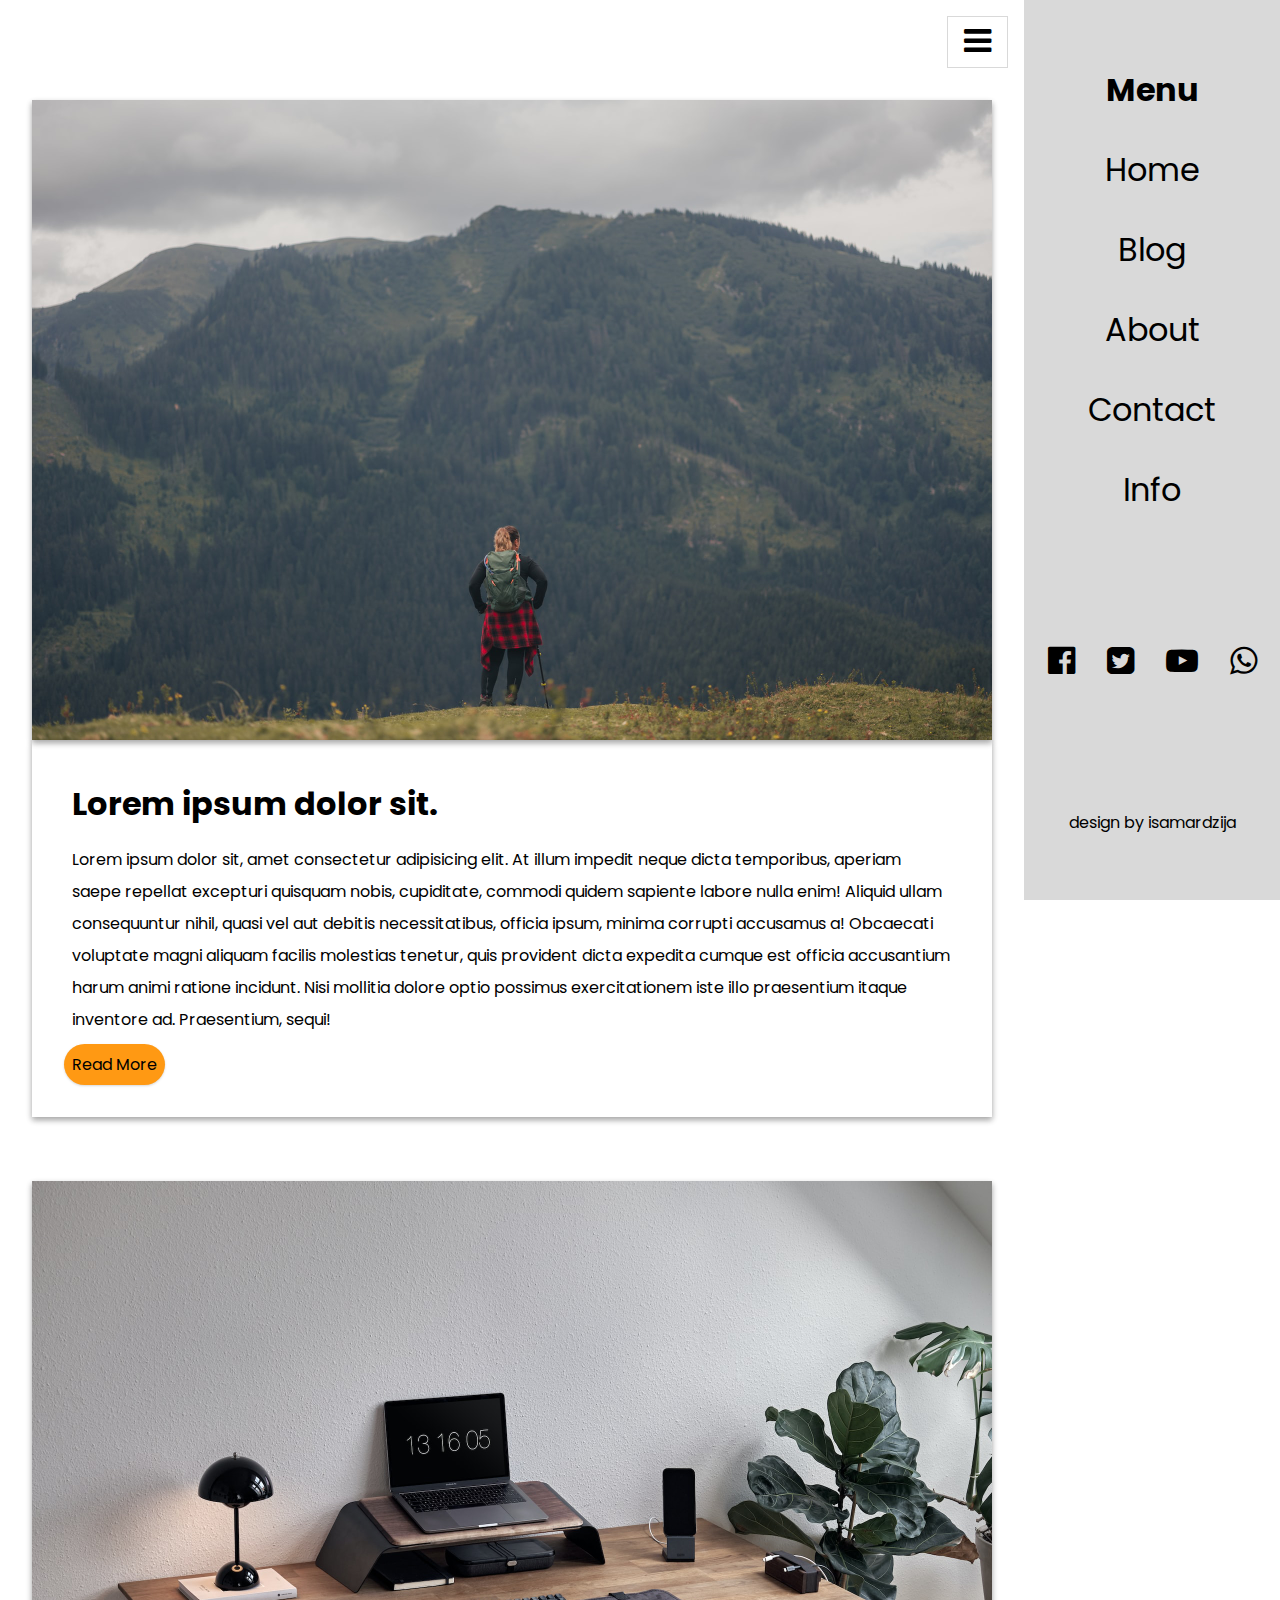
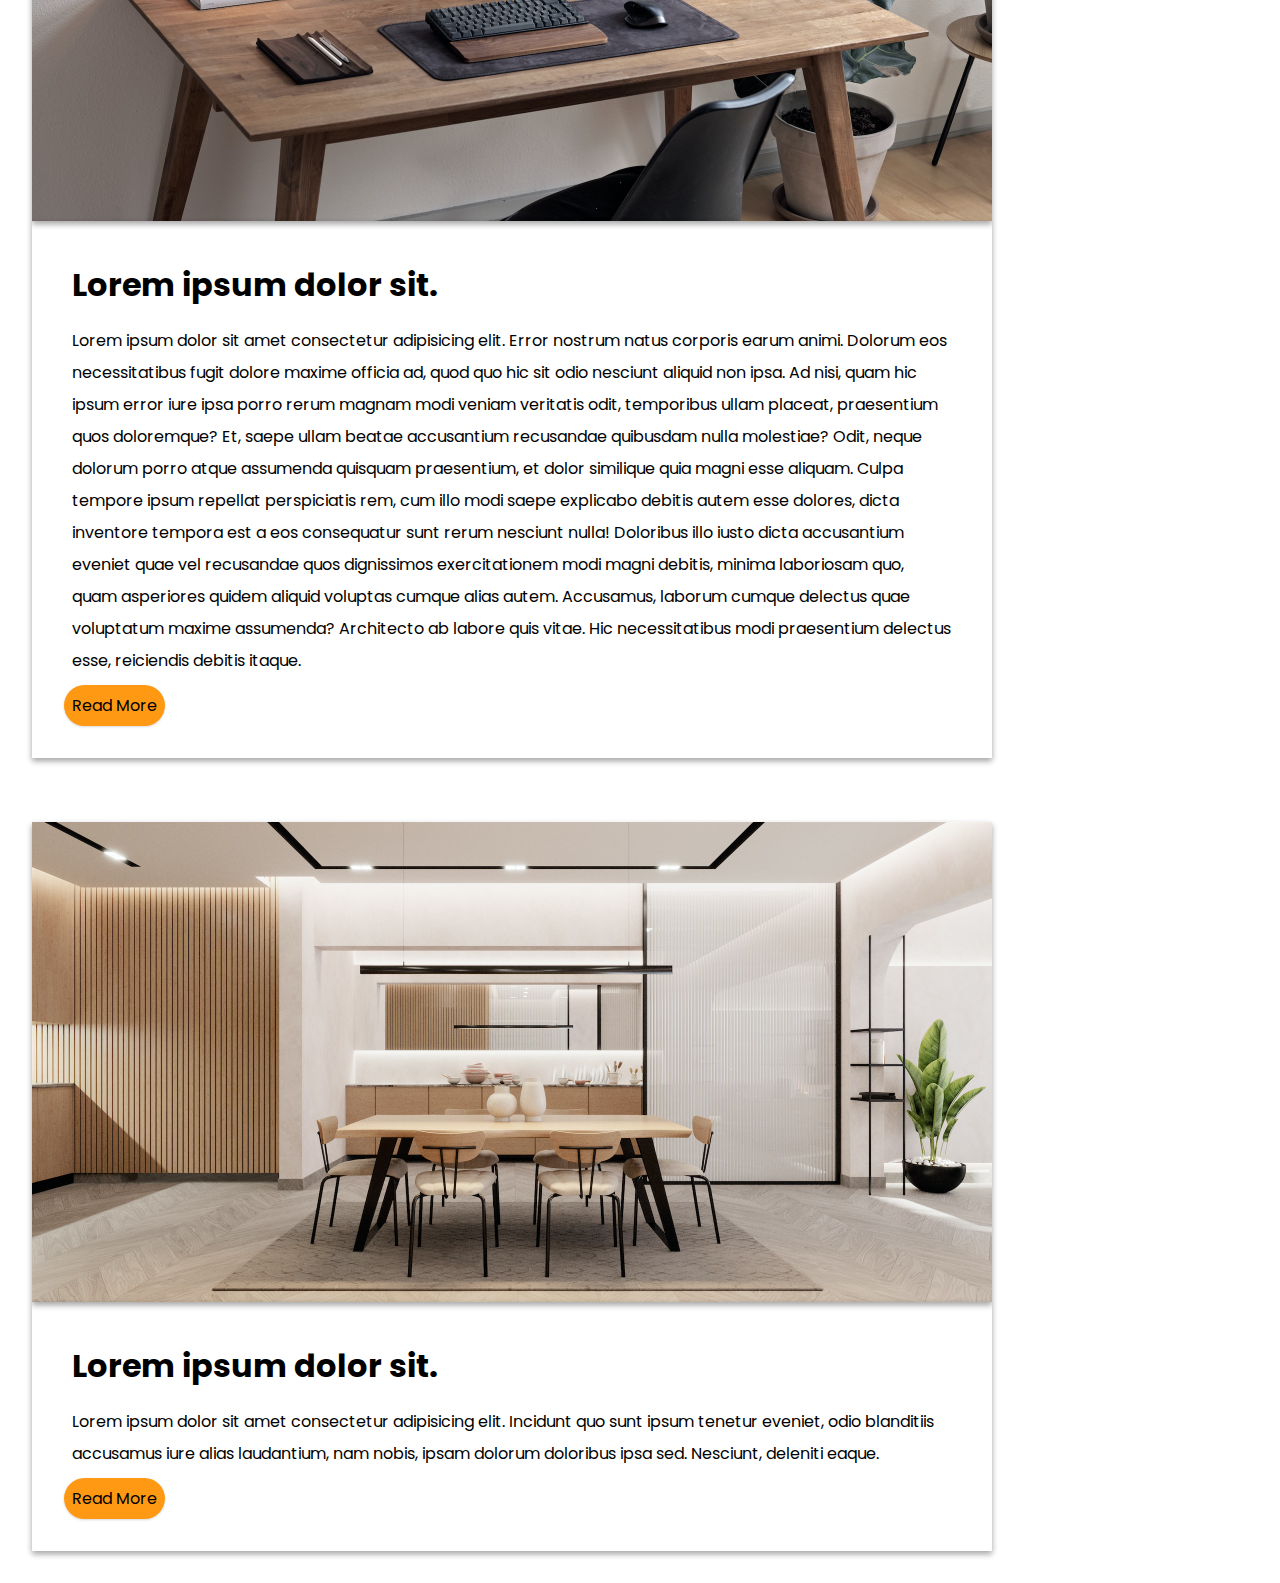
<file: Quae/index.html>
<!DOCTYPE html>
<html lang="en">
  <head>
    <meta charset="UTF-8" />
    <meta http-equiv="X-UA-Compatible" content="IE=edge" />
    <meta name="viewport" content="width=device-width, initial-scale=1.0" />
    <link rel="stylesheet" href="style.css" />

    <link
      rel="stylesheet"
      href="./font-awesome-4.7.0/css/font-awesome.min.css"
    />
    <link rel="preconnect" href="https://fonts.googleapis.com" />
    <link rel="preconnect" href="https://fonts.gstatic.com" crossorigin />
    <link
      href="https://fonts.googleapis.com/css2?family=Poppins:wght@400;700&display=swap"
      rel="stylesheet"
    />
    <title>Quae</title>
  </head>
  <body>
    <div class="website" id="website">
      <div class="page-body">
        <div class="toggle-button">
          <button id="toggle-button" class="toggle-button">
            <i class="fa fa-bars fa-2x" aria-hidden="true"></i>
          </button>
        </div>
        <article class="blogpost">
          <img
            src="./img/alex-gruber-jA43nQL8ENE-unsplash.jpg"
            alt="Hitchhiker looking at mountains"
          />
          <section class="article-text">
            <h2>Lorem ipsum dolor sit.</h2>
            <p>
              Lorem ipsum dolor sit, amet consectetur adipisicing elit. At illum
              impedit neque dicta temporibus, aperiam saepe repellat excepturi
              quisquam nobis, cupiditate, commodi quidem sapiente labore nulla
              enim! Aliquid ullam consequuntur nihil, quasi vel aut debitis
              necessitatibus, officia ipsum, minima corrupti accusamus a!
              Obcaecati voluptate magni aliquam facilis molestias tenetur, quis
              provident dicta expedita cumque est officia accusantium harum
              animi ratione incidunt. Nisi mollitia dolore optio possimus
              exercitationem iste illo praesentium itaque inventore ad.
              Praesentium, sequi!
            </p>
            <button class="read-more">Read More</button>
          </section>
        </article>
        <article class="blogpost">
          <img
            src="./img/lasse-jensen-fSSO5U_iwzk-unsplash.jpg"
            alt="Work desk"
          />
          <section class="article-text">
            <h2>Lorem ipsum dolor sit.</h2>
            <p>
              Lorem ipsum dolor sit amet consectetur adipisicing elit. Error
              nostrum natus corporis earum animi. Dolorum eos necessitatibus
              fugit dolore maxime officia ad, quod quo hic sit odio nesciunt
              aliquid non ipsa. Ad nisi, quam hic ipsum error iure ipsa porro
              rerum magnam modi veniam veritatis odit, temporibus ullam placeat,
              praesentium quos doloremque? Et, saepe ullam beatae accusantium
              recusandae quibusdam nulla molestiae? Odit, neque dolorum porro
              atque assumenda quisquam praesentium, et dolor similique quia
              magni esse aliquam. Culpa tempore ipsum repellat perspiciatis rem,
              cum illo modi saepe explicabo debitis autem esse dolores, dicta
              inventore tempora est a eos consequatur sunt rerum nesciunt nulla!
              Doloribus illo iusto dicta accusantium eveniet quae vel recusandae
              quos dignissimos exercitationem modi magni debitis, minima
              laboriosam quo, quam asperiores quidem aliquid voluptas cumque
              alias autem. Accusamus, laborum cumque delectus quae voluptatum
              maxime assumenda? Architecto ab labore quis vitae. Hic
              necessitatibus modi praesentium delectus esse, reiciendis debitis
              itaque.
            </p>
            <button class="read-more">Read More</button>
          </section>
        </article>
        <article class="blogpost">
          <img
            src="./img/anwar-hakim-PAoxuIopWzs-unsplash.jpg"
            alt="Dining room table"
          />
          <section class="article-text">
            <h2>Lorem ipsum dolor sit.</h2>
            <p>
              Lorem ipsum dolor sit amet consectetur adipisicing elit. Incidunt
              quo sunt ipsum tenetur eveniet, odio blanditiis accusamus iure
              alias laudantium, nam nobis, ipsam dolorum doloribus ipsa sed.
              Nesciunt, deleniti eaque.
            </p>
            <button class="read-more">Read More</button>
          </section>
        </article>
      </div>
      <aside class="sidebar" id="sidebar">
        <div class="main-menu">
          <ul class="main-menu">
            <li><h3>Menu</h3></li>
            <li><a href="#">Home</a></li>
            <li><a href="#">Blog</a></li>
            <li><a href="#">About</a></li>
            <li><a href="#">Contact</a></li>
            <li><a href="#">Info</a></li>
          </ul>
        </div>
        <div class="social-menu">
          <ul class="social-menu">
            <li>
              <a href="#"
                ><i
                  class="fa fa-facebook-official fa-2x"
                  aria-hidden="true"
                ></i>
              </a>
            </li>
            <li>
              <a href="#"
                ><i class="fa fa-twitter-square fa-2x" aria-hidden="true"></i>
              </a>
            </li>
            <li>
              <a href="#"
                ><i class="fa fa-youtube-play fa-2x" aria-hidden="true"></i>
              </a>
            </li>
            <li>
              <a href="#"
                ><i class="fa fa-whatsapp fa-2x" aria-hidden="true"></i>
              </a>
            </li>
          </ul>
        </div>
        <footer>
          <a class="credits" href="https://isamardzija.github.io/isamardzija"
            >design by isamardzija</a
          >
        </footer>
      </aside>
    </div>
  </body>

  <script src="./main.js"></script>
</html>
</file>
<file: Quae/style.css>
/* ROOT */

:root {
  /* FONTS */
  --ff-poppins: "Poppins", sans-serif;

  /* FONT SIZE */
  --ff-text: 1rem;
  --ff-anchor: 1.1rem;
  --ff-heading: 2rem;

  /* FONT WEIGHT */
  --ff-bold: 700;
  --ff-normal: 400;
  /* COLORS */
  --color-grey: #d9d9d9;
  --color-white: #ffffff;
  --color-black: #000000;
  --color-orange: rgb(255, 153, 19);

  /* GAP */
  --gap: 1rem;

  /* PADDING */
  --padding-xsmall: 0.5rem;
  --padding-small: 1rem;
  --padding-medium: 2rem;

  /* LINE HEIGHT */
  --lineheight: 2;

  /* BORDER RADIUS */
  --border-radius: 1.3rem;
}

/* RESET */

* {
  font-family: var(--ff-poppins);
  margin: 0;
  padding: 0;
  box-sizing: border-box;
  font-size: var(--ff-text);
  color: var(--color-black);
  text-decoration: none;
  list-style-type: none;
}

/* LAYOUT */

div.website {
  display: grid;
  grid-template-columns: 3fr 1fr;
  --mobilecheck: big;
}

/* TOGGLE */
div.toggle-button {
  display: flex;
  justify-content: flex-end;
  padding-right: var(--padding-small);
  padding-top: var(--padding-small);
}

button.toggle-button {
  padding: var(--padding-xsmall) var(--padding-small);
  background-color: var(--color-white);
  border: none;
  border: 1px solid var(--color-grey);
}

button.toggle-button:hover {
  border: 1px solid var(--color-orange);
}

button.toggle-button:active {
  background-color: var(--color-orange);
}

/* MAIN */

article.blogpost {
  padding: var(--padding-medium);
  display: flex;
  flex-direction: column;
  justify-content: center;
  align-items: center;
}

article.blogpost > * {
  width: min(85vw, 60rem);
  box-shadow: rgba(0, 0, 0, 0.16) 0px 3px 6px 0px,
    rgba(0, 0, 0, 0.23) 0px 3px 6px 0px;
}

section.article-text {
  padding: var(--padding-medium);
}

section.article-text > * {
  padding: var(--padding-xsmall);
}
section.article-text h2 {
  font-size: var(--ff-heading);
}
section.article-text p {
  line-height: var(--lineheight);
}

button.read-more {
  background-color: var(--color-orange);
  border: none;
  box-shadow: rgba(0, 0, 0, 0.1) 0px 1px 3px 0px,
    rgba(0, 0, 0, 0.06) 0px 1px 2px 0px;
  transition: padding 0.2s ease-out;
  border-radius: var(--border-radius);
}

button.read-more:hover {
  padding: var(--padding-xsmall) var(--padding-medium);
}

button.read-more:active {
  box-shadow: rgba(6, 24, 44, 0.4) 0px 0px 0px 2px,
    rgba(6, 24, 44, 0.65) 0px 4px 6px -1px,
    rgba(255, 255, 255, 0.08) 0px 1px 0px 0px inset;
}
/* SIDEBAR */

aside.sidebar {
  display: flex;
  flex-direction: column;
  justify-content: space-around;
  align-items: center;
  background-color: var(--color-grey);
  height: 100vh;
  text-align: center;
  min-width: 0;
}

ul.main-menu {
  display: flex;
  flex-direction: column;
  gap: var(--padding-medium);
}

ul.main-menu > li > * {
  font-size: var(--ff-heading);
}

ul.social-menu {
  display: flex;
  gap: var(--padding-medium);
}

@media only screen and (max-width: 75.75rem) {
  div.website {
    grid-template-columns: 1fr;
    --mobilecheck: small;
  }
  aside.sidebar {
    display: none;
    height: 90vh;
    width: 100vw;
  }
  ul.main-menu > li > * {
    font-size: var(--ff-text);
  }
}
</file>
